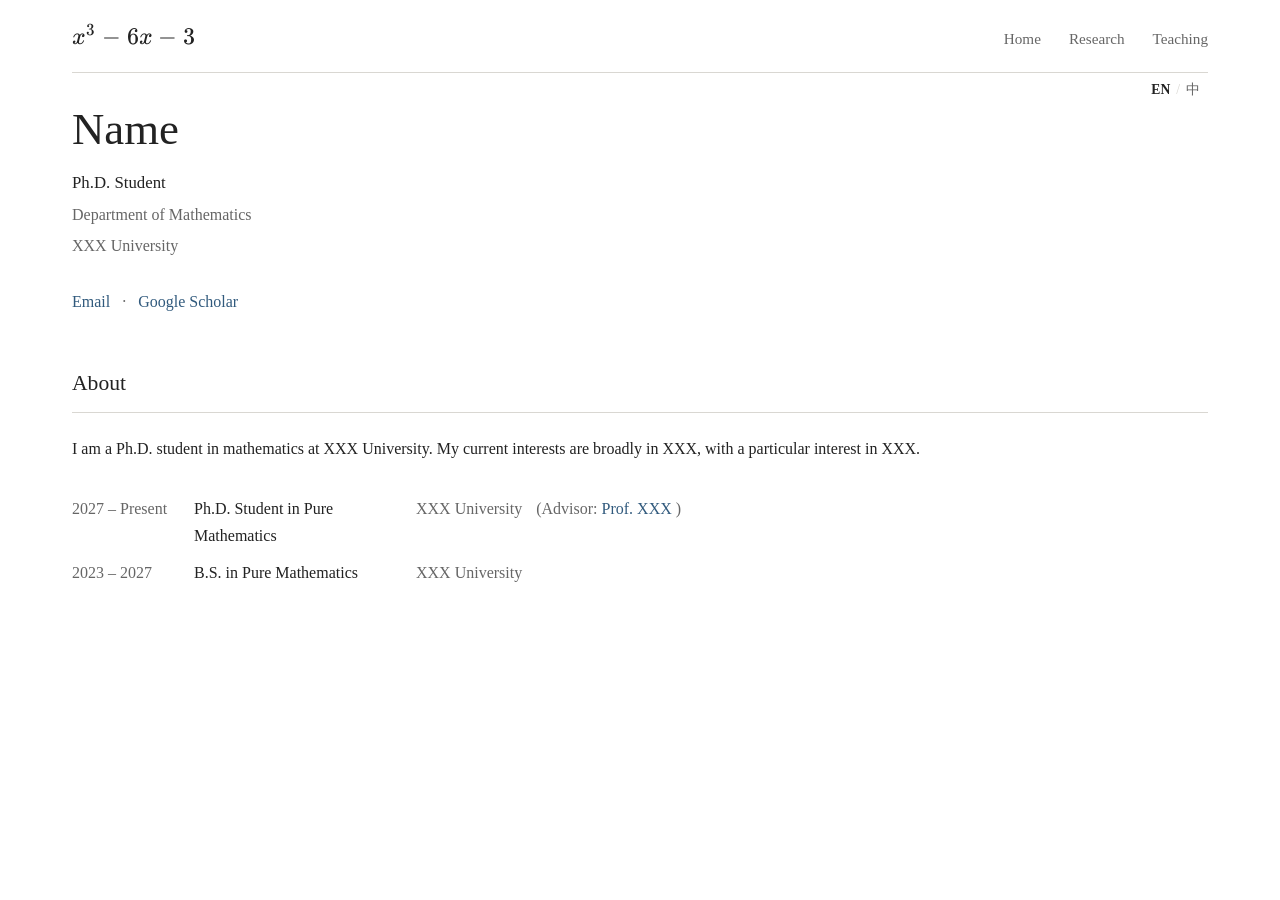
<file: index.html>
<!DOCTYPE html>
<html lang="en">
<head>
    <meta charset="UTF-8">
    <meta name="viewport" content="width=device-width, initial-scale=1.0">

    <title>XXX's Homepage</title>
    <meta name="description" content="">

    <link rel="stylesheet" href="vendor/katex/katex.min.css">
    <link rel="stylesheet" href="css/style.css">
</head>

<body>

    <header class="site-header">
        
        <nav class="site-nav">
            <a href="/" class="site-name">
                \(x^3 - 6x - 3\)
            </a>

            <div class="nav-links" data-language="en">
                <a href="/">Home</a>
                <a href="/research/">Research</a>
                <a href="/teaching/">Teaching</a>
            </div>
            <div class="nav-links" data-language="zh">
                <a href="/">首页</a>
                <a href="/research/">研究</a>
                <a href="/teaching/">教学</a>
            </div>

        </nav>
    </header>


    <main class="main-content">
        
        <div class="language-switcher">
            <a href="#en" data-lang="en">EN</a>
            <span>/</span>
            <a href="#zh" data-lang="zh">中</a>
        </div>
        
        <div data-language="en">
            
            <section class="identity">
                <h1>Name</h1>
    
                <p class="position">
                    Ph.D. Student
                </p>
                <p class="affiliation">
                    Department of Mathematics
                </p>
                <p class="affiliation">
                    XXX University
                </p>
    
                <p class="links">
                    <a href="mailto:your-email@example.com">Email</a>
                    <span>·</span>
                    <a href="https://scholar.google.com">Google Scholar</a>
                </p>
            </section>
    
    
            <section class="about">
                <h2>About</h2>
    
                <p>
                    I am a Ph.D. student in mathematics at XXX University. My current interests are broadly in XXX, with a particular interest in XXX.
                </p>

                <div class="timeline"> 
                    
                    <div class="timeline-item"> 
                        <div class="timeline-year">2027 – Present</div> 
                        <div class="timeline-role">Ph.D. Student in Pure Mathematics</div> 
                        <div class="timeline-place">
                            XXX University
                            <span class="timeline-note">
                                (Advisor:
                                <a href="https://" target="_blank" rel="noopener">
                                    Prof. XXX
                                </a>
                                )
                            </span>
                        </div> 
                    </div> 
                    
                    <div class="timeline-item"> 
                        <div class="timeline-year">2023 – 2027</div> 
                        <div class="timeline-role">B.S. in Pure Mathematics</div> 
                        <div class="timeline-place">XXX University</div> 
                    </div> 
                    
                </div>
                
            </section>
    
        </div>


        <div data-language="zh">
            
            <section class="identity">
                <h1>姓名</h1>
    
                <p class="position">
                    XXX大学 数学系 博士研究生
                </p>
    
                <p class="links">
                    <a href="mailto:your-email@example.com">电子邮箱</a>
                    <span>·</span>
                    <a href="https://scholar.google.com">谷歌学术</a>
                </p>
            </section>
    
    
            <section class="about">
                <h2>简介</h2>
    
                <p>
                    我是XXX大学数学系的博士生。
                </p>

                <div class="timeline"> 
                    
                    <div class="timeline-item"> 
                        <div class="timeline-year">2027 – 至今</div> 
                        <div class="timeline-role">基础数学 博士研究生</div> 
                        <div class="timeline-place">
                            XXX大学
                            <span class="timeline-note">
                                （导师：
                                <a href="https://" target="_blank" rel="noopener">
                                    XXX教授
                                </a>
                                ）
                            </span>
                        </div> 
                    </div> 
                    
                    <div class="timeline-item"> 
                        <div class="timeline-year">2023 – 2027</div> 
                        <div class="timeline-role">基础数学 学士</div> 
                        <div class="timeline-place">XXX大学</div> 
                    </div> 
                    
                </div>
                
            </section>
    
        </div>
    </main>
    
    <script defer src="vendor/katex/katex.min.js"></script>
    <script defer src="vendor/katex/contrib/auto-render.min.js"></script>
    <script defer src="js/language.js"></script>
</body>
</html>
</file>
<file: css/style.css>
/* =========================================================
   Base
   ========================================================= */

:root {
    --background: #ffffff;
    --text: #222222;
    --muted: #666666;
    --line: #d9d7d2;
    --accent: #315a7d;
}

* {
    box-sizing: border-box;
}

html {
    scroll-behavior: smooth;
}

body {
    margin: 0;
    background: var(--background);
    color: var(--text);

    line-height: 1.7;
}

.language-switcher {
    position: absolute;
    top: 5px;
    right: 40px;

    display: flex;
    gap: 6px;

    font-size: 0.85rem;
}

.language-switcher a {
    color: var(--muted);
    text-decoration: none;
}

.language-switcher a.active {
    color: var(--text);
    font-weight: 600;
}

.language-switcher span {
    color: var(--line);
}


.timeline {
    margin-top: 28px;
}

.timeline-item {
    display: grid;
    grid-template-columns: 110px 210px 1fr;
    column-gap: 12px;
    padding: 5px 0;
}

.timeline-year {
    color: var(--muted);
}

.timeline-role {
    font-weight: 500;
}

.timeline-place {
    color: var(--muted);
}

.timeline-note {
    margin-left: 10px;
    color: var(--muted);
}

.timeline-note a {
    color: var(--accent);
    text-decoration: none;
}

.timeline-note a:hover {
    text-decoration: underline;
}



/* =========================================================
   Header & Navigation
   ========================================================= */

.site-header {
    max-width: 1200px;
    margin: 0 auto;
    padding: 20px 32px 0;
}

.site-nav {
    display: flex;
    align-items: baseline;
    justify-content: space-between;

    padding-bottom: 18px;
    border-bottom: 1px solid var(--line);
}

.site-name {
    color: var(--text);
    text-decoration: none;

    font-size: 1.25rem;
    font-weight: 600;
    letter-spacing: 0.01em;
}

.nav-links {
    display: flex;
    gap: 28px;
}

.nav-links a {
    color: var(--muted);
    text-decoration: none;

    font-size: 0.95rem;
    transition: color 0.2s ease;
}

.nav-links a:hover {
    color: var(--text);
}

[data-language][hidden] {
    display: none !important;
}

/* =========================================================
   Main Content
   ========================================================= */

.main-content {
    position: relative;
   
    max-width: 1200px;
    margin: 0 auto;
    padding: 30px 32px 100px;
}


/* =========================================================
   Identity
   ========================================================= */

.identity h1 {
    margin: 0 0 12px;

    font-size: 2.8rem;
    font-weight: 500;
    line-height: 1.2;
}

.position {
    margin: 0;
    font-size: 1.05rem;
}

.affiliation {
    margin: 4px 0 0;
    color: var(--muted);
}


/* =========================================================
   Links
   ========================================================= */

.links {
    margin-top: 28px;
}

.links a {
    color: var(--accent);
    text-decoration: none;
}

.links a:hover {
    text-decoration: underline;
}

.links span {
    margin: 0 8px;
    color: var(--muted);
}


/* =========================================================
   About
   ========================================================= */

.about {
    margin-top: 50px;
}

.about h2 {
    margin: 0 0 22px;
    padding-bottom: 10px;

    border-bottom: 1px solid var(--line);

    font-size: 1.35rem;
    font-weight: 500;
}

.about p {
    max-width: 900px;
    margin: 0 0 12px;
}
</file>
